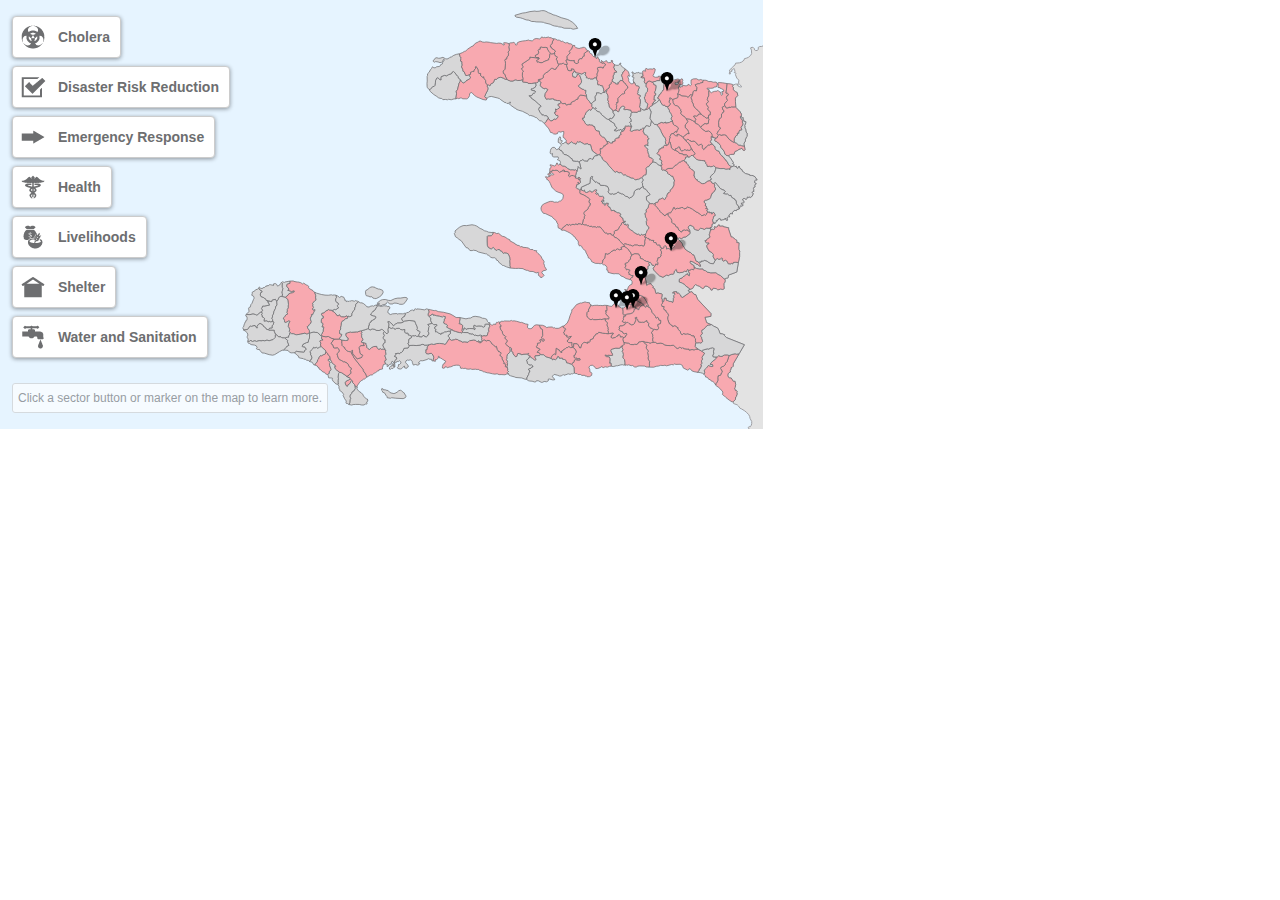
<file: index.html>
<!DOCTYPE html>
<html lang="en">
  <head>
    <meta charset="utf-8">
    <meta http-equiv="X-UA-Compatible" content="IE=edge">
    <meta name="viewport" content="width=device-width, initial-scale=1">
    <title>Haiti sectors</title>
    <meta charset="utf-8">

    <link rel="stylesheet" href="https://maxcdn.bootstrapcdn.com/bootstrap/3.3.1/css/bootstrap.min.css">
    <link rel="stylesheet" type="text/css" href="css/custom.css"/>
  </head>

  <body>

      <div id="button-box">

        <button id="Cholera" class="btn btn-custom btn-custom-sector" onClick="clickedSector(this);">
          <span class="btn-sector-icon cholera"></span>
          <span class="btn-text">Cholera</span></button><br>
        <button id="DisasterRiskReduction" class="btn btn-custom btn-custom-sector" onClick="clickedSector(this);">
          <span class="btn-sector-icon drr"></span>
          <span class="btn-text">Disaster Risk Reduction</span></button><br>
        <button id="EmergencyResponse" class="btn btn-custom btn-custom-sector" onClick="clickedSector(this);">
          <span class="btn-sector-icon emergencyresponse"></span>
          <span class="btn-text">Emergency Response</span></button><br>
        <button id="Health" class="btn btn-custom btn-custom-sector" onClick="clickedSector(this);">
          <span class="btn-sector-icon health"></span>
          <span class="btn-text">Health</span></button><br>
        <button id="Livelihoods" class="btn btn-custom btn-custom-sector" onClick="clickedSector(this);">
          <span class="btn-sector-icon livelihoods"></span>
          <span class="btn-text">Livelihoods</span></button><br>
        <button id="Shelter" class="btn btn-custom btn-custom-sector" onClick="clickedSector(this);">
          <span class="btn-sector-icon shelter"></span>
          <span class="btn-text">Shelter</span></button><br>
        <button id="WaterandSanitation" class="btn btn-custom btn-custom-sector" onClick="clickedSector(this);">
          <span class="btn-sector-icon watsan"></span>
          <span class="btn-text">Water and Sanitation</span></button>

        <button class="btn btn-xs btn-custom btn-custom-refresh disabled">
          Click a sector button or marker on the map to learn more.
        </button>
      </div>

      <div id="info">
          <div id="dismiss" class="pull-right"><span class="glyphicon glyphicon-remove"></span></div>
          <div class="text">
            <h1 id="info-title"></h1>
            <img id="info-pic" class="pull-left img-rounded" src="img/pics/dominique.jpg" />
            <div id="overflow-box">
              <div id="info-blurb"></div>
              <div id="info-links"></div>
            </div>
          </div>
      </div>

      <div id="custom-marker-pane"></div>

      <div id="map">
        <div id="tooltip"></div>
      </div>

    <script type="text/javascript" src="js/hispaniola.js"></script>
    <script type="text/javascript" src="js/projectData.js"></script>
    <script type="text/javascript" src="js/sectorinfo.js"></script>
    <script type="text/javascript" src="js/stories.js"></script>


    <script src="https://ajax.googleapis.com/ajax/libs/jquery/1.11.1/jquery.min.js"></script>
    <script src="https://maxcdn.bootstrapcdn.com/bootstrap/3.3.1/js/bootstrap.min.js"></script>
    <script type="text/javascript" src="js/d3.min.js"></script> <!-- v3.5.2 -->
    <script type="text/javascript" src="js/topojson.v1.min.js"></script>
    <script type="text/javascript" src="js/fitProjection.js"></script>
    <script type="text/javascript" src="js/main.js"></script>

  </body>
</html>
</file>
<file: css/custom.css>
html, body {
	height:429px;
	width:763px;
	background: #fff;
	margin:0;
	padding:0;
}
*:focus {
    outline: 0 !important;
}
#button-box {
	width:231px;
	height:429px;
	display: inline-block;
	background: #e6f4ff;
	position: relative;
	padding-left:8px;
	padding-top: 12px;
	z-index:3;
}
#custom-marker-pane{
	position:fixed;
	/*margin-left: -2px;*/
	width: 763px;
	height: 429px;
	display: inline-block;
	z-index: 2;
}
#map{
	position:fixed;
	width: 532px;
  height: 429px;
  display: inline-block;
  background: #e6f4ff;
  z-index: 1;
}
#info{
	position: fixed;
	width: 763px;
	height: 429px;
	left:0;
	top:0;
	z-index: 4;
	display: inline-block;
	background-image: url("../img/background.png");
	background-repeat: repeat;
	padding: 14px 24px 24px 24px;
	display: none;
}
#overflow-box{
	max-height: 330px;
	overflow: auto;
	overflow-y: auto;
	padding: 20px 9px 30px 4px;
}
::-webkit-scrollbar {
    -webkit-appearance: none;
    width: 7px;
}
::-webkit-scrollbar-track {
	background-color: rgba(109,110,112,.5);
	-webkit-box-shadow: 0 0 1px rgba(255,255,255,.5);
}
::-webkit-scrollbar-thumb {
    border-radius: 4px;
		background-color: rgba(255,255,255,.5);
    -webkit-box-shadow: 0 0 1px rgba(255,255,255,.5);
}
#info .text {
	color: #0d0d0d;
	text-shadow: white 0.1em 0.1em 0.2em;
}
#info-title {
	margin: 0px;
	margin-bottom: 5px;
	padding: 10px;
	font-weight: 800;
	letter-spacing: 1px;
	background-image: url("../img/background.png");
	background-repeat: repeat;
}
#info-blurb {
	font-weight: 500;
	font-size: 110%;
}
#info-links{
	font-size: 110%;
}
#info-pic {
	max-height: 330px;
	max-width: 375px;
	margin-right: 16px;
	margin-bottom: 50px;
}
#dismiss{
	margin: 5px;
	color: #1a1a1a;
	/*opacity: 0.9;*/
	cursor: pointer;
}
#dismiss span{
	font-size: 26px;
}



.btn-custom{
	background-color: #fff;
	border: 1px solid #ccc;
}
.btn-custom:hover{
	background-color: #e6e6e6;
}
.btn-custom-refresh {
	padding: 5px;
	margin: 4px;
	position: absolute;
	bottom: 12px;
	left: 8px;
	color: #6d6e70;
}
.btn-custom-sector {
	padding: 5px;
	margin: 4px;
	/*box-shadow: 0 1px 4px rgba(109,110,112,0.50);*/
	box-shadow: 0 1px 4px rgba(0,0,0,0.40) !important;

}
.btn-text {
	vertical-align: middle;
	font-weight: bold;
	color: #6d6e70;
	margin-right: 5px;
}
.btn-custom.active .btn-text {
	color: #ed1b2e;
}
.btn-sector-icon {
	height: 30px;
	width: 30px;
	margin-right: 6px;
	background-image: url(../img/sprite.png);
	background-repeat: no-repeat;
	background-size: 350px 100px;
	display: inline-block;
	vertical-align: middle;
}
@media only screen and (-webkit-min-device-pixel-ratio: 1.5),
only screen and (min--moz-device-pixel-ratio: 1.5),
only screen and (min-resolution: 240dpi) {
.btn-sector-icon {
    background-image: url(../img/sprite@2x.png);
  }
}
.btn-sector-icon.cholera{
	background-position: 0px -50px;
}
.btn-sector-icon.drr{
	background-position: -50px -50px;
}
.btn-sector-icon.emergencyresponse{
	background-position: -100px -50px;
}
.btn-sector-icon.health{
	background-position: -150px -50px;
}
.btn-sector-icon.livelihoods{
	background-position: -200px -50px;
}
.btn-sector-icon.shelter{
	background-position: -250px -50px;
}
.btn-sector-icon.watsan{
	background-position: -300px -50px;
}

.btn-custom-sector.active .btn-sector-icon.cholera{
	background-position: 0px 0px;
}
.btn-custom-sector.active .btn-sector-icon.drr{
	background-position: -50px 0px;
}
.btn-custom-sector.active .btn-sector-icon.emergencyresponse{
	background-position: -100px 0px;
}
.btn-custom-sector.active .btn-sector-icon.health{
	background-position: -150px 0px;
}
.btn-custom-sector.active .btn-sector-icon.livelihoods{
	background-position: -200px 0px;
}
.btn-custom-sector.active .btn-sector-icon.shelter{
	background-position: -250px 0px;
}
.btn-custom-sector.active .btn-sector-icon.watsan{
	background-position: -300px 0px;
}

.poly-commune {
	stroke: #6d6e70;
	fill: #d7d7d8;
    stroke-width: 0.75px;
}
.poly-commune-hasprojects {
	fill: #f8a9b0;
	/*cursor: pointer;*/
}
.poly-commune-hasprojects.active-geo {
	fill: #ed1b2e;
}
.poly-other{
    stroke: #9f9fa3;
    fill: #e3e3e3;
}

.story-marker {
	height: 25px;
	width: 25px;
	background-image: url(../img/pin.png);
	background-repeat: no-repeat;
	background-size: 25px 25px;
	display: inline-block;
	vertical-align: middle;
	position: absolute;
	cursor: pointer;
}
.story-marker.active{
	background-image: url(../img/pin-red.png);
}
#tooltip {
    position:fixed;
    z-index:999;
    top: 8px;
    right: 24px;
    text-align: right;
    font-size:16px;
    color: #6d6e70;
}
</file>
